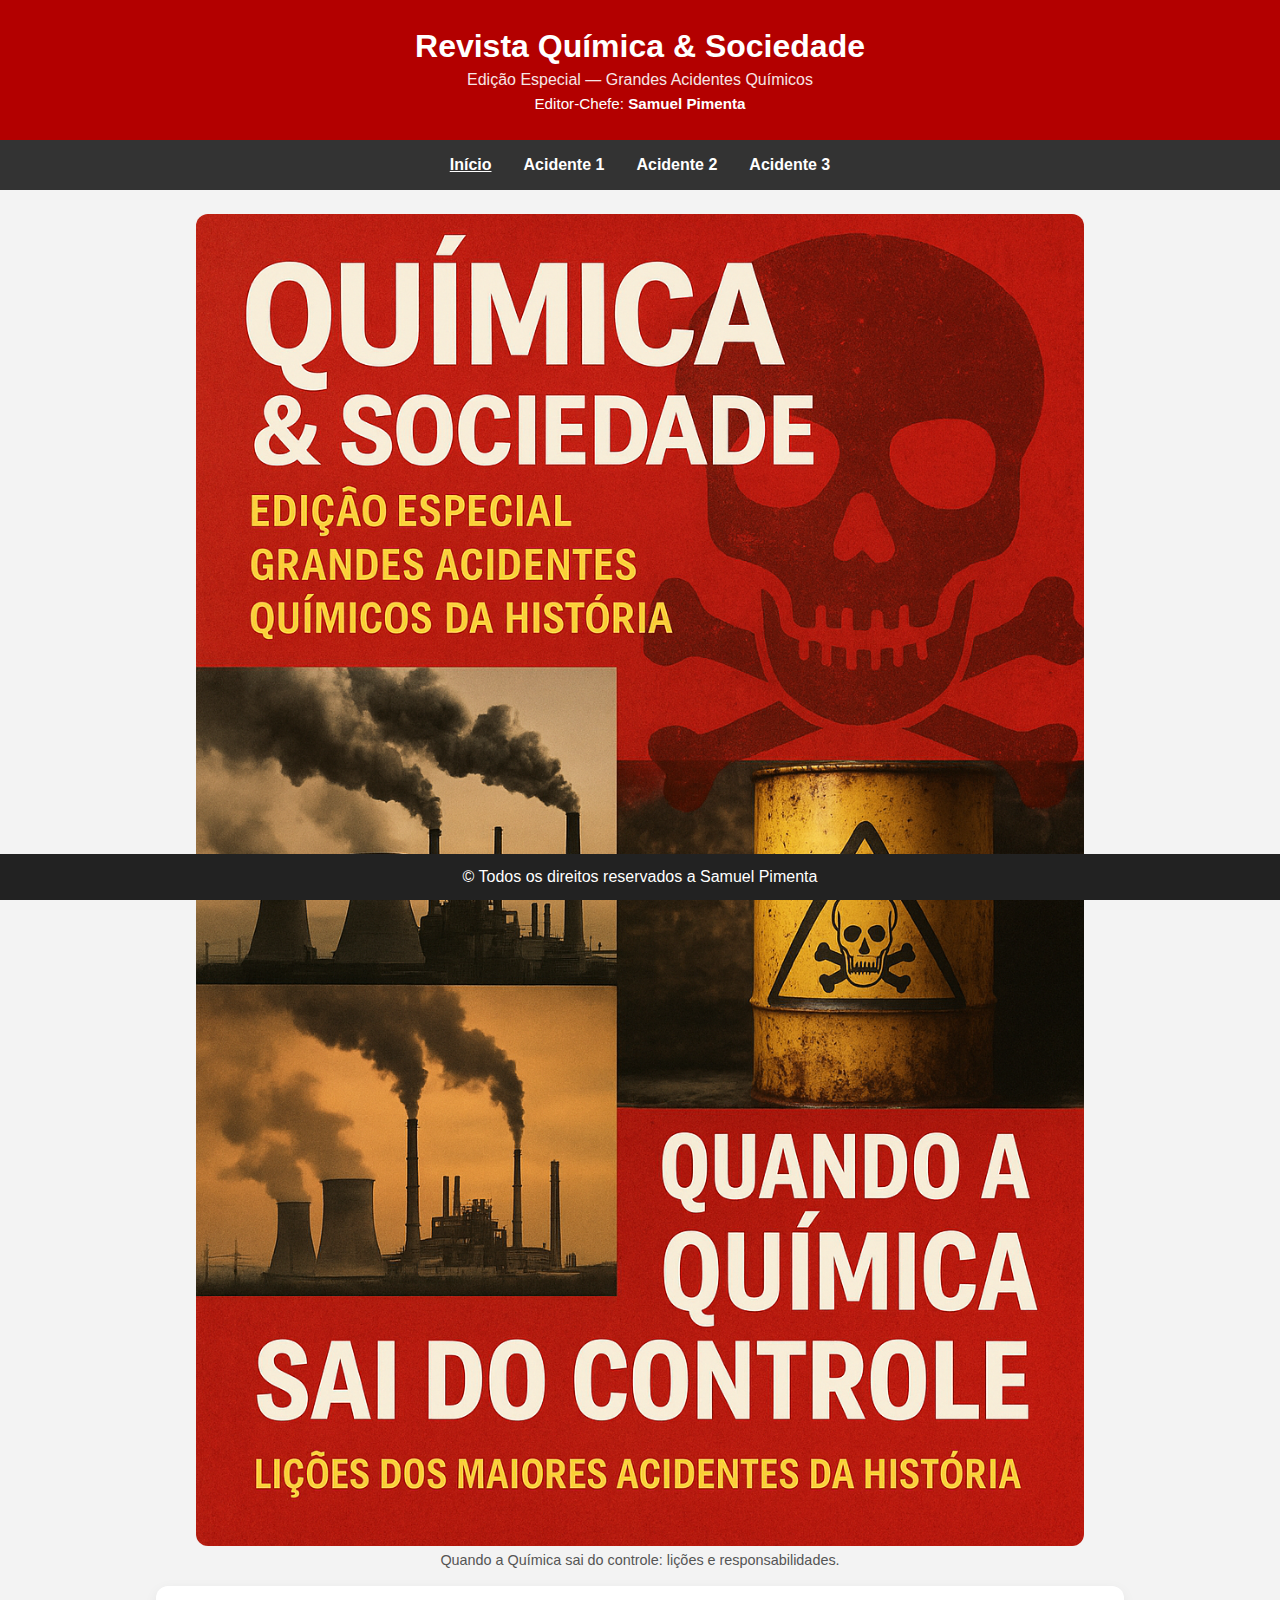
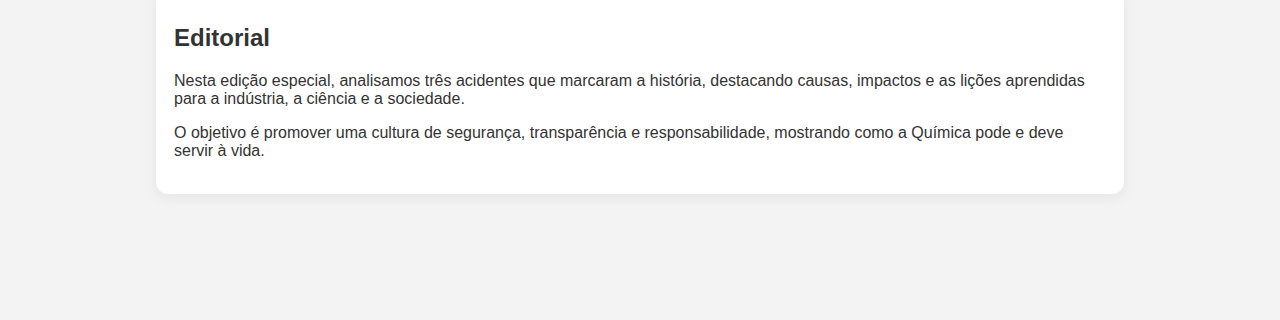
<file: index.html>
<!DOCTYPE html>
<html lang="pt-BR">
<head>
  <meta charset="UTF-8" />
  <meta http-equiv="refresh" content="0; url=pagina1.html" />
  <title>Redirecionando…</title>
</head>
<body>
  <p>Redirecionando para a <a href="pagina1.html">página inicial</a>…</p>
</body>
</html>
</file>
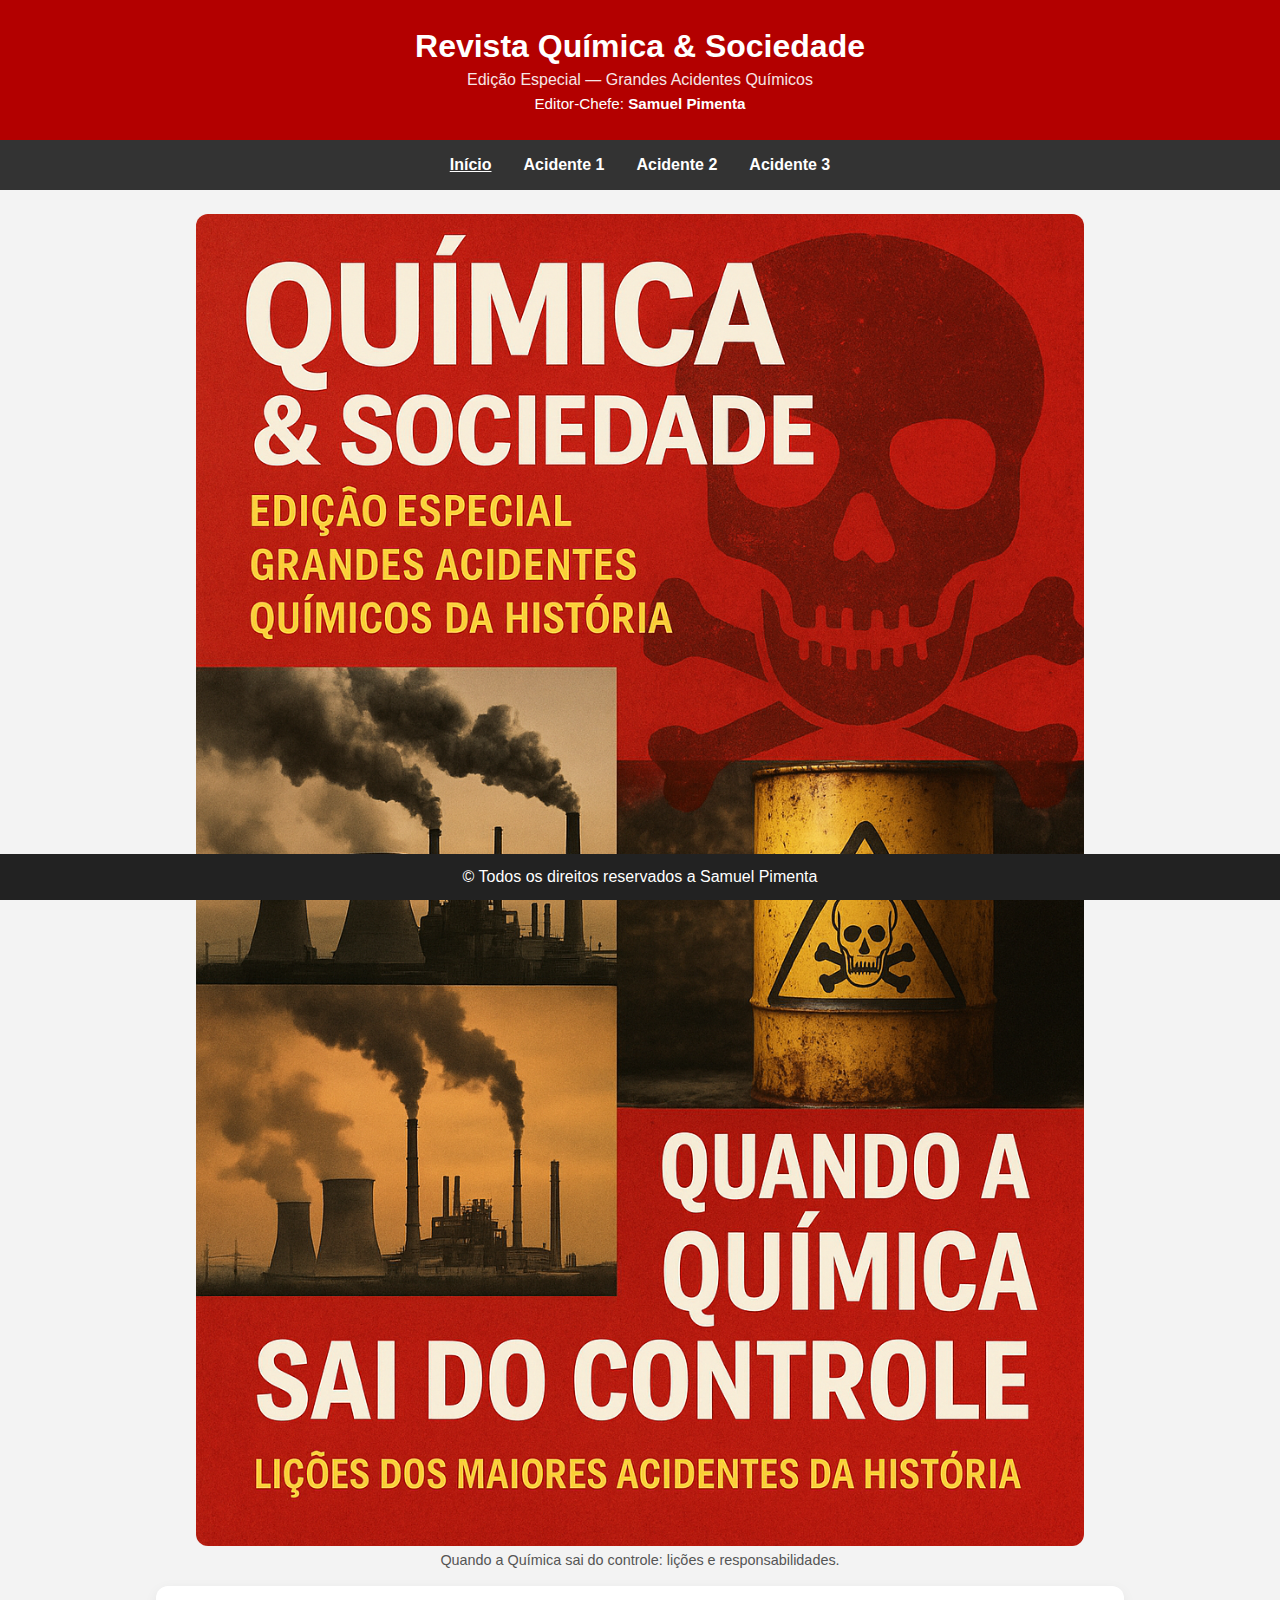
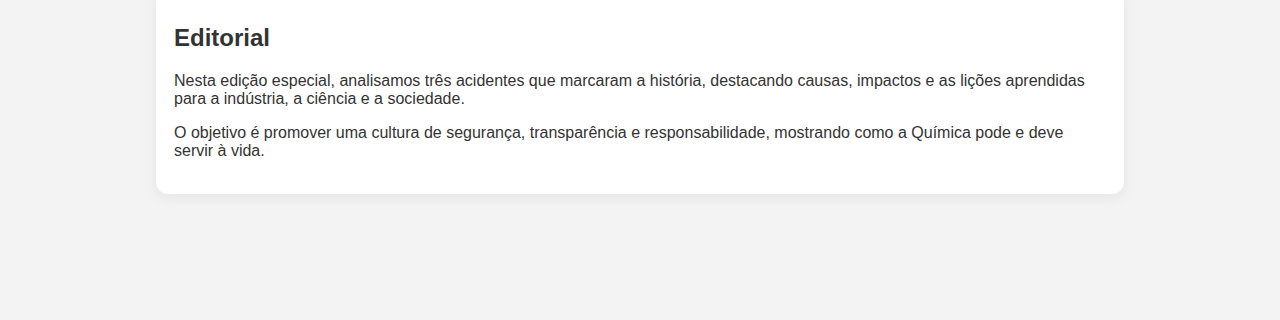
<file: pagina1.html>
<!DOCTYPE html>
<html lang="pt-BR">
<head>
  <meta charset="UTF-8" />
  <meta name="viewport" content="width=device-width, initial-scale=1" />
  <title>Revista Química & Sociedade — Capa</title>
  <link rel="stylesheet" href="pagina1.css" />
</head>
<body>
  <header class="topo">
    <h1>Revista Química & Sociedade</h1>
    <p class="sub">Edição Especial — Grandes Acidentes Químicos</p>
    <p class="editor">Editor-Chefe: <strong>Samuel Pimenta</strong></p>
  </header>

  <nav class="menu">
    <a href="pagina1.html" class="ativo">Início</a>
    <a href="pagina2.html">Acidente 1</a>
    <a href="pagina3.html">Acidente 2</a>
    <a href="pagina4.html">Acidente 3</a>
  </nav>

  <main class="conteudo">
    <figure class="hero">
      <img src="img/imagemcapa.png" alt="Capa da revista sobre acidentes químicos" />
      <figcaption>Quando a Química sai do controle: lições e responsabilidades.</figcaption>
    </figure>

    <section class="editorial">
      <h2>Editorial</h2>
      <p>
        Nesta edição especial, analisamos três acidentes que marcaram a história,
        destacando causas, impactos e as lições aprendidas para a indústria, a ciência e a sociedade.
      </p>
      <p>
        O objetivo é promover uma cultura de segurança, transparência e responsabilidade,
        mostrando como a Química pode e deve servir à vida.
      </p>
    </section>
  </main>

  <footer class="rodape">
    © Todos os direitos reservados a Samuel Pimenta
  </footer>
</body>
</html>
</file>
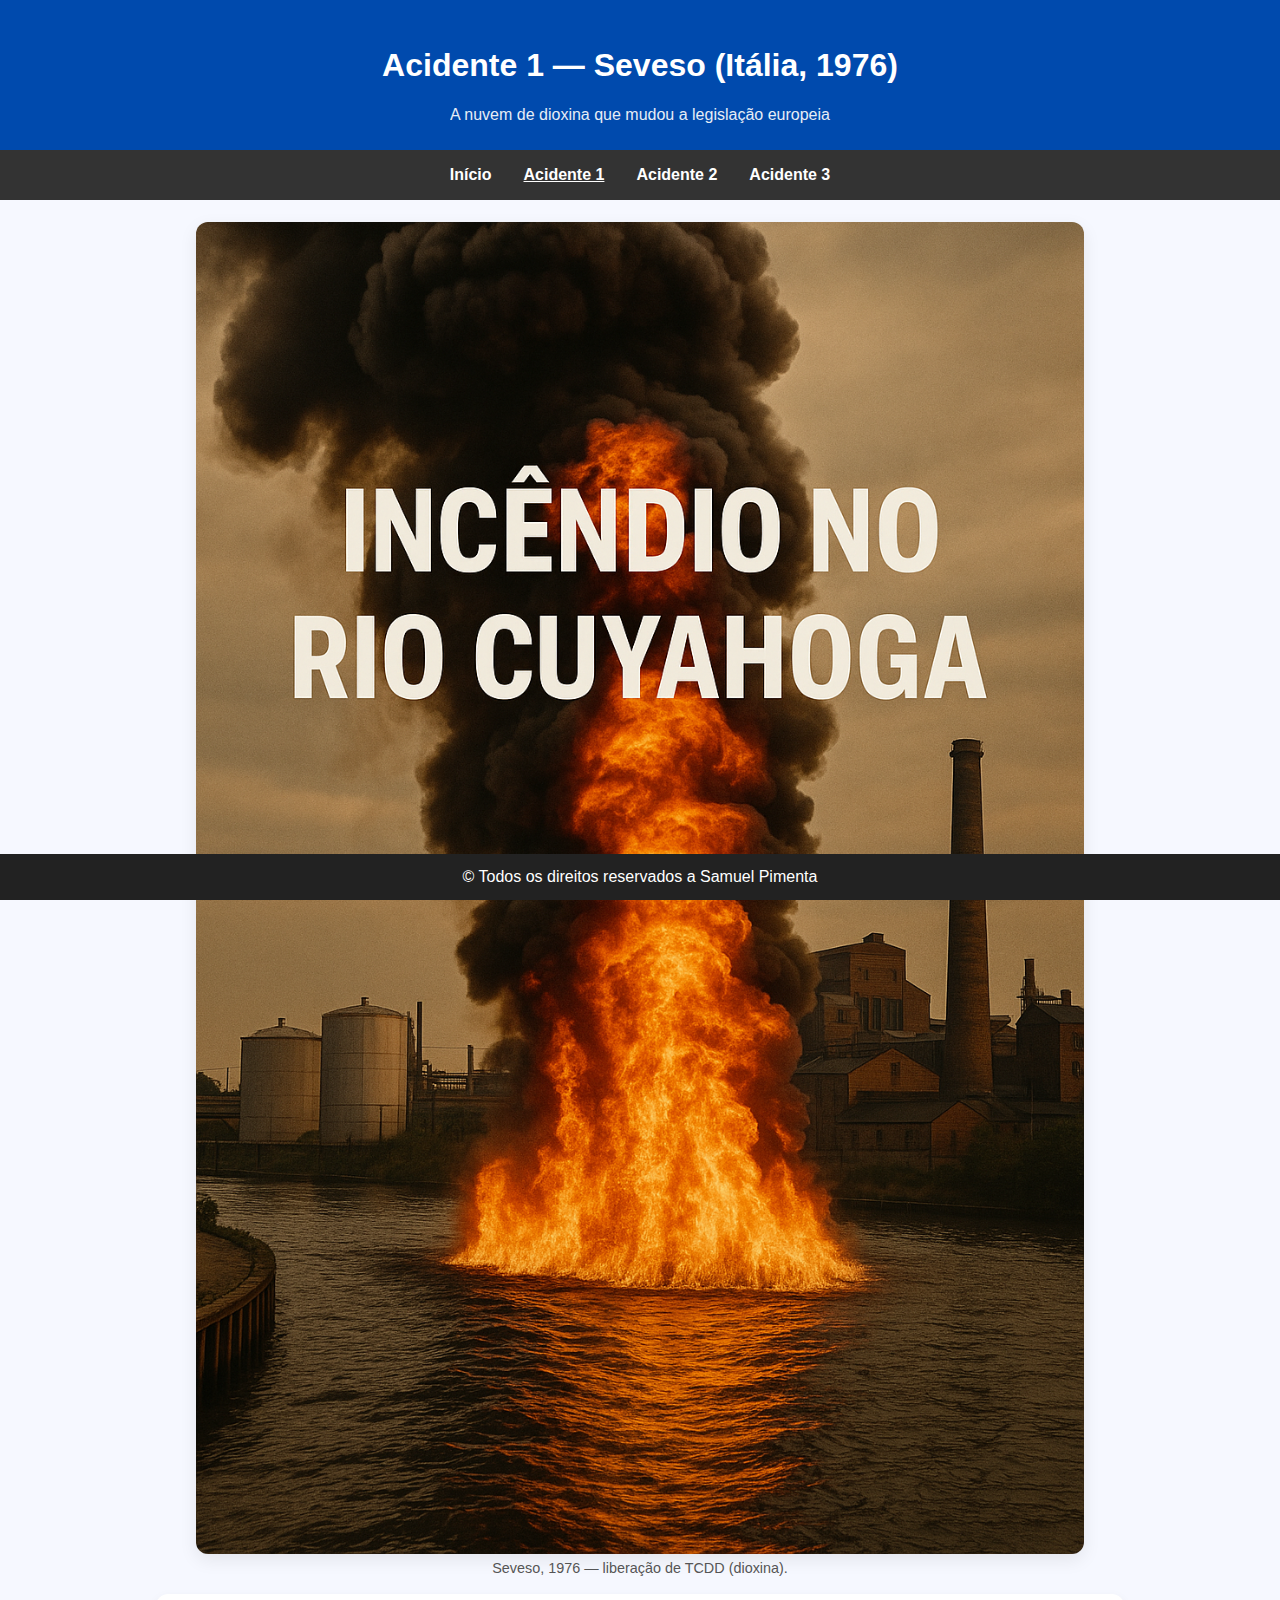
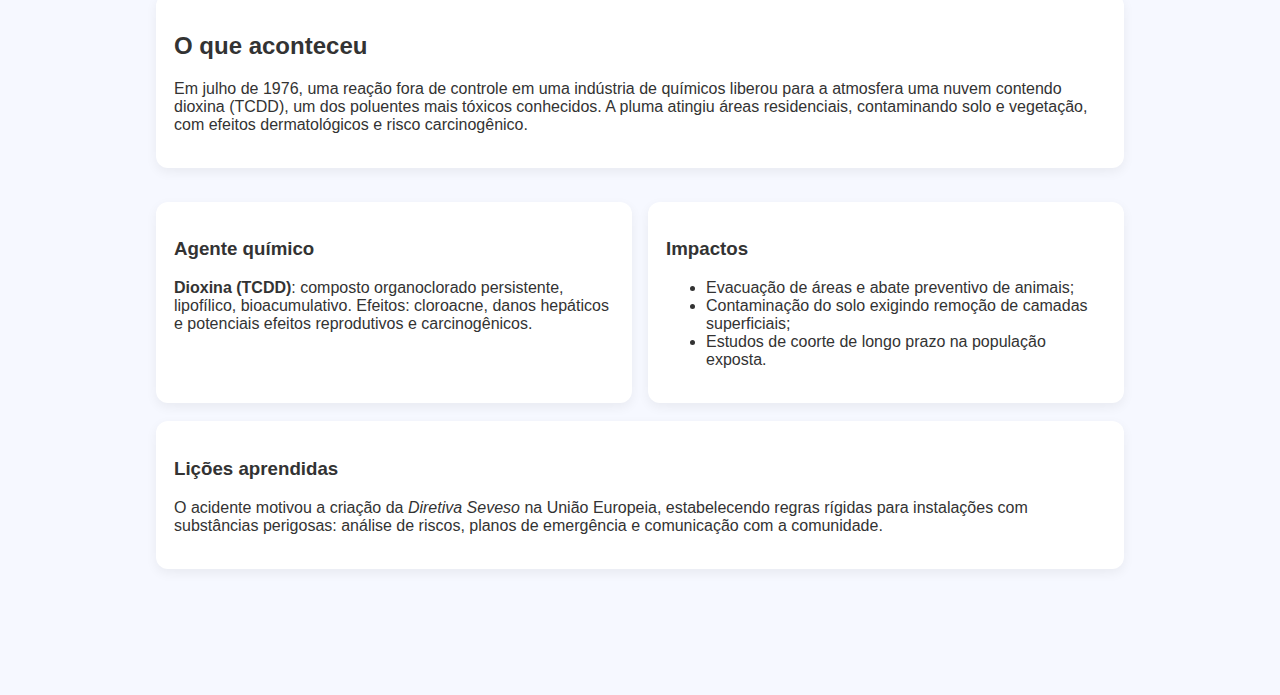
<file: pagina2.html>
<!DOCTYPE html>
<html lang="pt-BR">
<head>
  <meta charset="UTF-8" />
  <meta name="viewport" content="width=device-width, initial-scale=1" />
  <title>Acidente 1 — Seveso (1976)</title>
  <link rel="stylesheet" href="pagina2.css" />
</head>
<body>
  <header class="topo">
    <h1>Acidente 1 — Seveso (Itália, 1976)</h1>
    <p class="sub">A nuvem de dioxina que mudou a legislação europeia</p>
  </header>

  <nav class="menu">
    <a href="pagina1.html">Início</a>
    <a href="pagina2.html" class="ativo">Acidente 1</a>
    <a href="pagina3.html">Acidente 2</a>
    <a href="pagina4.html">Acidente 3</a>
  </nav>

  <main class="conteudo">
    <figure class="hero">
      <img src="img/acidenteincendio.png" alt="Seveso: liberação de dioxina TCDD" />
      <figcaption>Seveso, 1976 — liberação de TCDD (dioxina).</figcaption>
    </figure>

    <section class="cartao">
      <h2>O que aconteceu</h2>
      <p>
        Em julho de 1976, uma reação fora de controle em uma indústria de químicos
        liberou para a atmosfera uma nuvem contendo dioxina (TCDD), um dos poluentes
        mais tóxicos conhecidos. A pluma atingiu áreas residenciais, contaminando solo
        e vegetação, com efeitos dermatológicos e risco carcinogênico.
      </p>
    </section>

    <section class="grid-2">
      <article class="cartao">
        <h3>Agente químico</h3>
        <p>
          <strong>Dioxina (TCDD)</strong>: composto organoclorado persistente, lipofílico,
          bioacumulativo. Efeitos: cloroacne, danos hepáticos e potenciais efeitos
          reprodutivos e carcinogênicos.
        </p>
      </article>
      <article class="cartao">
        <h3>Impactos</h3>
        <ul>
          <li>Evacuação de áreas e abate preventivo de animais;</li>
          <li>Contaminação do solo exigindo remoção de camadas superficiais;</li>
          <li>Estudos de coorte de longo prazo na população exposta.</li>
        </ul>
      </article>
    </section>

    <section class="cartao">
      <h3>Lições aprendidas</h3>
      <p>
        O acidente motivou a criação da <em>Diretiva Seveso</em> na União Europeia,
        estabelecendo regras rígidas para instalações com substâncias perigosas:
        análise de riscos, planos de emergência e comunicação com a comunidade.
      </p>
    </section>
  </main>

  <footer class="rodape">© Todos os direitos reservados a Samuel Pimenta</footer>
</body>
</html>
</file>
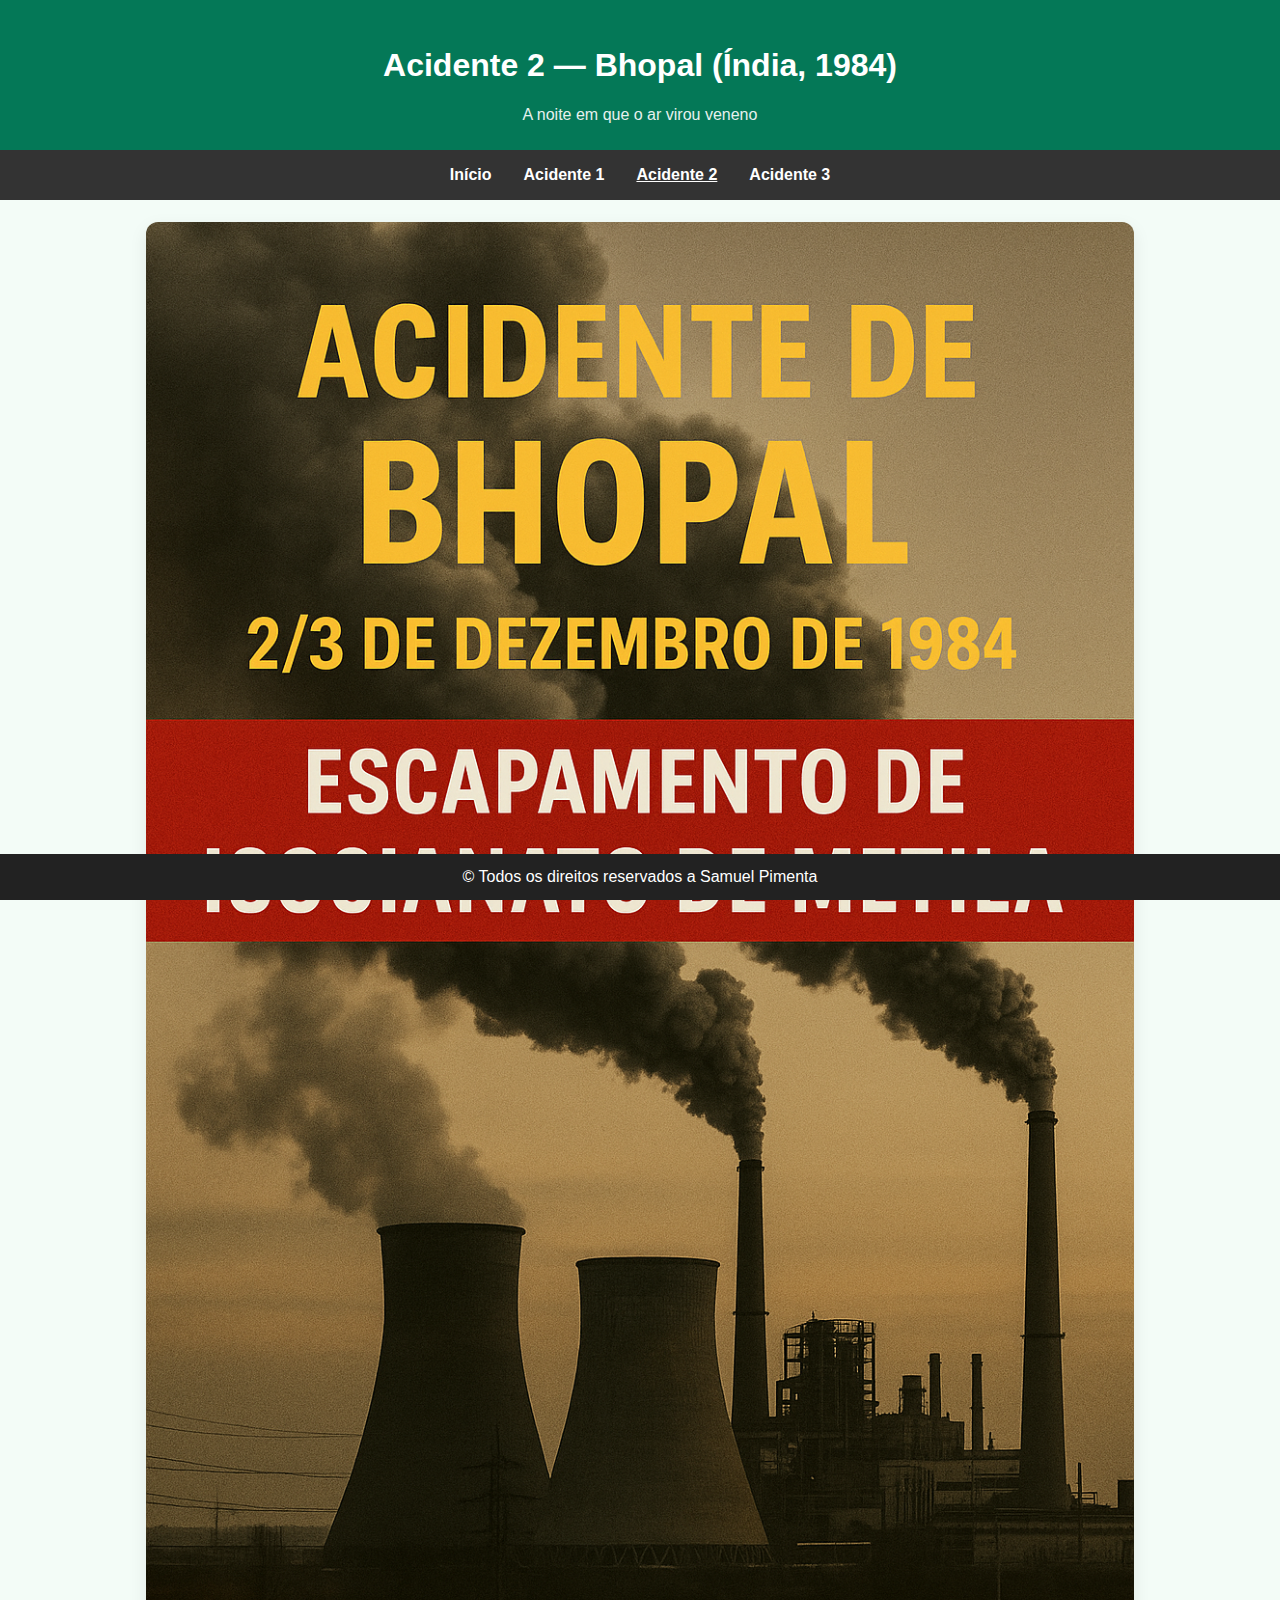
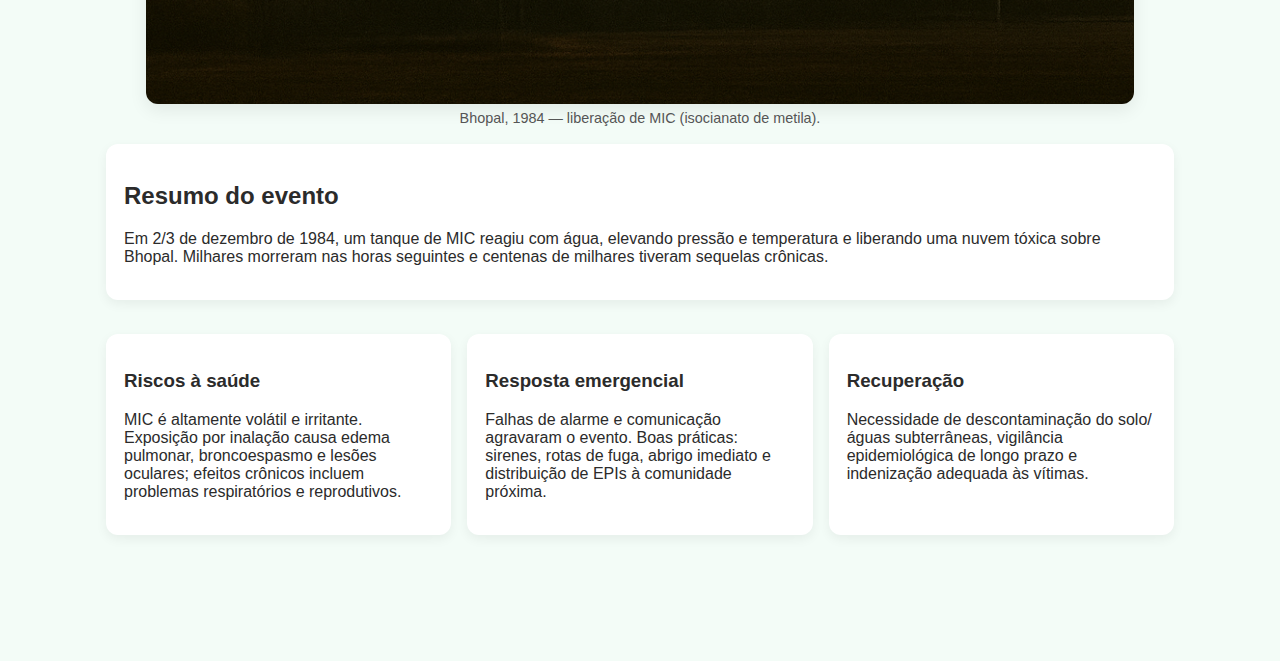
<file: pagina3.html>
<!DOCTYPE html>
<html lang="pt-BR">
<head>
  <meta charset="UTF-8" />
  <meta name="viewport" content="width=device-width, initial-scale=1" />
  <title>Acidente 2 — Bhopal (1984)</title>
  <link rel="stylesheet" href="pagina3.css" />
</head>
<body>
  <header class="topo">
    <h1>Acidente 2 — Bhopal (Índia, 1984)</h1>
    <p class="sub">A noite em que o ar virou veneno</p>
  </header>

  <nav class="menu">
    <a href="pagina1.html">Início</a>
    <a href="pagina2.html">Acidente 1</a>
    <a href="pagina3.html" class="ativo">Acidente 2</a>
    <a href="pagina4.html">Acidente 3</a>
  </nav>

  <main class="conteudo">
    <figure class="hero">
      <img src="img/acidentebophal.png" alt="Bhopal: vazamento de isocianato de metila (MIC)" />
      <figcaption>Bhopal, 1984 — liberação de MIC (isocianato de metila).</figcaption>
    </figure>

    <article class="cartao">
      <h2>Resumo do evento</h2>
      <p>
        Em 2/3 de dezembro de 1984, um tanque de MIC reagiu com água, elevando pressão
        e temperatura e liberando uma nuvem tóxica sobre Bhopal. Milhares morreram nas
        horas seguintes e centenas de milhares tiveram sequelas crônicas.
      </p>
    </article>

    <section class="grid-3">
      <div class="cartao">
        <h3>Riscos à saúde</h3>
        <p>MIC é altamente volátil e irritante. Exposição por inalação causa edema
        pulmonar, broncoespasmo e lesões oculares; efeitos crônicos incluem problemas
        respiratórios e reprodutivos.</p>
      </div>
      <div class="cartao">
        <h3>Resposta emergencial</h3>
        <p>Falhas de alarme e comunicação agravaram o evento. Boas práticas: sirenes,
        rotas de fuga, abrigo imediato e distribuição de EPIs à comunidade próxima.</p>
      </div>
      <div class="cartao">
        <h3>Recuperação</h3>
        <p>Necessidade de descontaminação do solo/águas subterrâneas, vigilância
        epidemiológica de longo prazo e indenização adequada às vítimas.</p>
      </div>
    </section>
  </main>

  <footer class="rodape">© Todos os direitos reservados a Samuel Pimenta</footer>
</body>
</html>
</file>
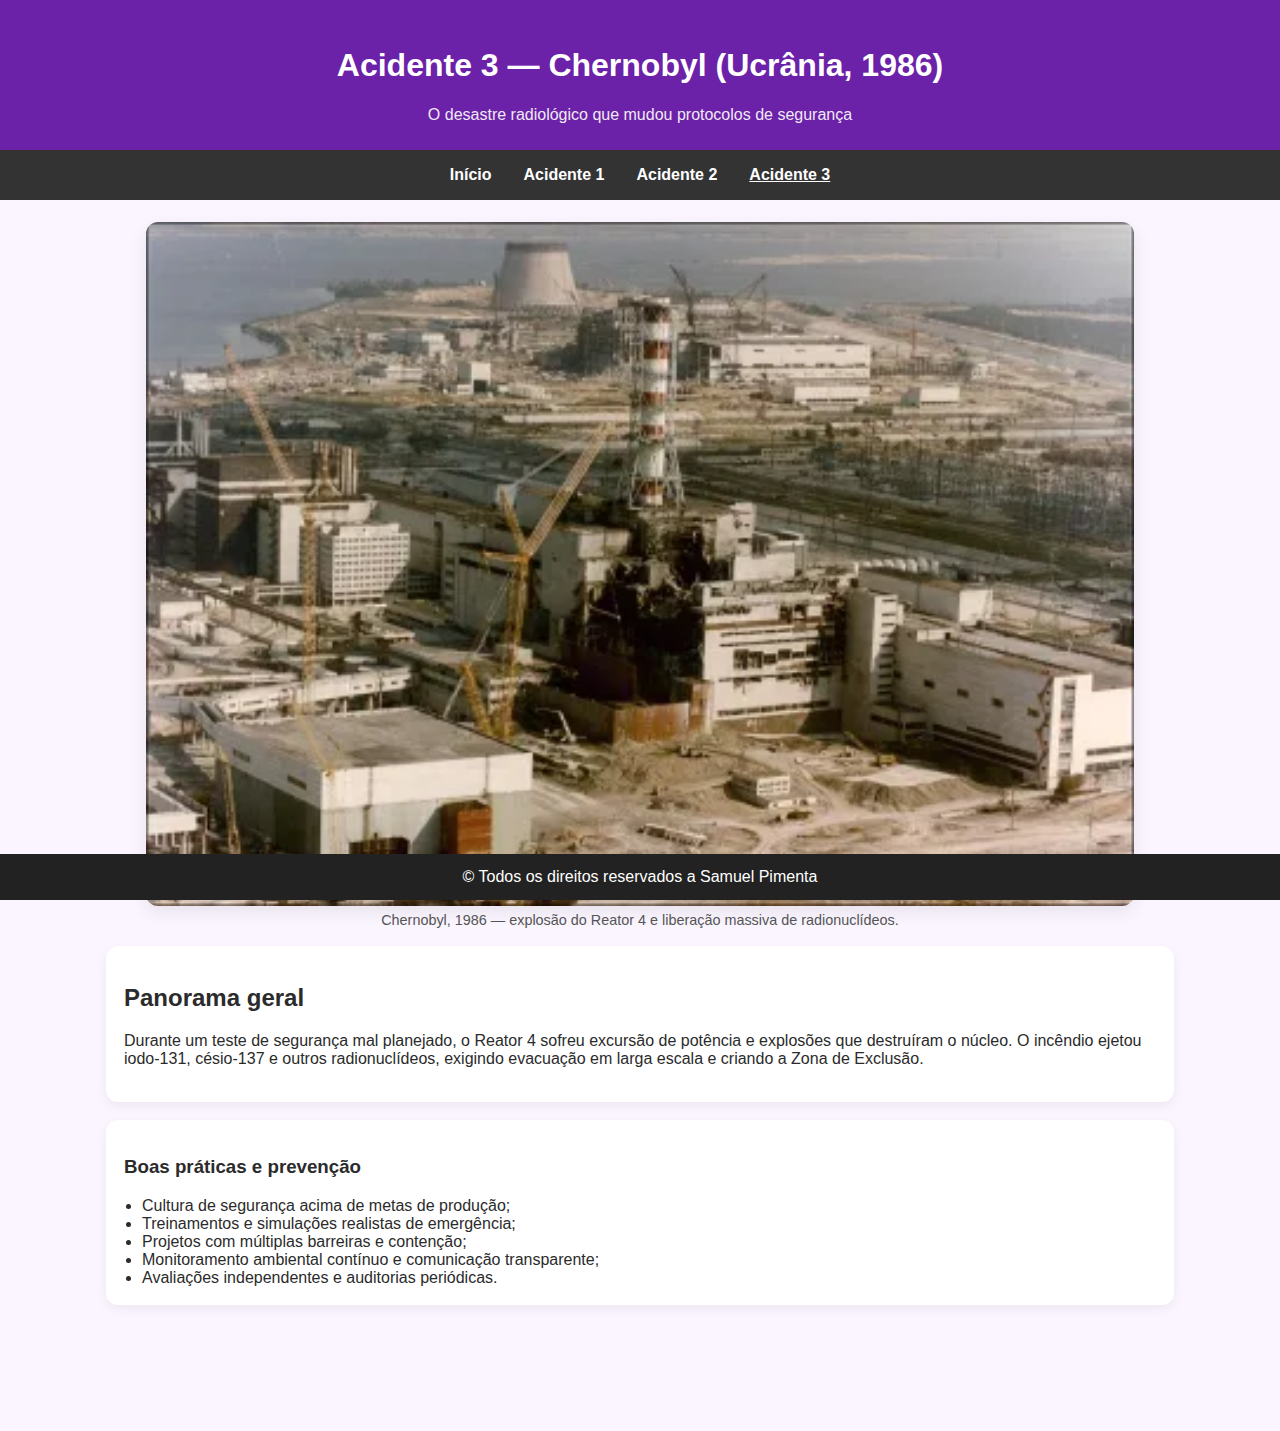
<file: pagina4.html>
<!DOCTYPE html>
<html lang="pt-BR">
<head>
  <meta charset="UTF-8" />
  <meta name="viewport" content="width=device-width, initial-scale=1" />
  <title>Acidente 3 — Chernobyl (1986)</title>
  <link rel="stylesheet" href="pagina4.css" />
</head>
<body>
  <header class="topo">
    <h1>Acidente 3 — Chernobyl (Ucrânia, 1986)</h1>
    <p class="sub">O desastre radiológico que mudou protocolos de segurança</p>
  </header>

  <nav class="menu">
    <a href="pagina1.html">Início</a>
    <a href="pagina2.html">Acidente 1</a>
    <a href="pagina3.html">Acidente 2</a>
    <a href="pagina4.html" class="ativo">Acidente 3</a>
  </nav>

  <main class="conteudo">
    <figure class="hero">
      <img src="img/acidentechernobyl.webp" alt="Chernobyl: explosão do Reator 4" />
      <figcaption>Chernobyl, 1986 — explosão do Reator 4 e liberação massiva de radionuclídeos.</figcaption>
    </figure>

    <section class="cartao">
      <h2>Panorama geral</h2>
      <p>
        Durante um teste de segurança mal planejado, o Reator 4 sofreu excursão de potência
        e explosões que destruíram o núcleo. O incêndio ejetou iodo-131, césio-137 e outros
        radionuclídeos, exigindo evacuação em larga escala e criando a Zona de Exclusão.
      </p>
    </section>

    <section class="cartao lista">
      <h3>Boas práticas e prevenção</h3>
      <ul>
        <li>Cultura de segurança acima de metas de produção;</li>
        <li>Treinamentos e simulações realistas de emergência;</li>
        <li>Projetos com múltiplas barreiras e contenção;</li>
        <li>Monitoramento ambiental contínuo e comunicação transparente;</li>
        <li>Avaliações independentes e auditorias periódicas.</li>
      </ul>
    </section>
  </main>

  <footer class="rodape">© Todos os direitos reservados a Samuel Pimenta</footer>
</body>
</html>
</file>
<file: pagina1.css>
:root {
  --prim: #b30000;
  --escuro: #222;
  --cinza: #f3f3f3;
  --texto: #333;
}
* { box-sizing: border-box; }
body {
  margin: 0;
  font-family: Arial, Helvetica, sans-serif;
  color: var(--texto);
  background: var(--cinza);
}
.topo { background: var(--prim); color: #fff; text-align: center; padding: 28px 16px; }
.topo h1 { margin: 0 0 6px; }
.sub { margin: 0; opacity: .9; }
.editor { margin: 6px 0 0; font-size: .95rem; }
.menu { display: flex; gap: 12px; justify-content: center; flex-wrap: wrap; background: #333; padding: 10px; }
.menu a { color: #fff; text-decoration: none; font-weight: bold; padding: 6px 10px; }
.menu a.ativo, .menu a:hover { text-decoration: underline; }
.conteudo { max-width: 1000px; margin: 24px auto 80px; padding: 0 16px; }
.hero img { width: 100%; border-radius: 12px; display: block; }
.hero figcaption { text-align: center; font-size: .9rem; color: #555; margin-top: 6px; }
.editorial { background: #fff; padding: 18px; border-radius: 12px; margin-top: 18px; box-shadow: 0 4px 14px rgba(0,0,0,.06); }
.rodape { text-align: center; padding: 14px; background: var(--escuro); color: #fff; position: sticky; bottom: 0; width: 100%; }
</file>
<file: pagina2.css>
:root { --cor: #004aad; --fundo: #f6f8ff; }
*{box-sizing:border-box}
body{margin:0;font-family:Arial,Helvetica,sans-serif;background:var(--fundo);color:#333}
.topo{background:var(--cor);color:#fff;text-align:center;padding:26px 16px}
.sub{margin:6px 0 0;opacity:.9}
.menu{display:flex;gap:12px;justify-content:center;background:#333;padding:10px}
.menu a{color:#fff;text-decoration:none;font-weight:bold;padding:6px 10px}
.menu a.ativo,.menu a:hover{text-decoration:underline}
.conteudo{max-width:1000px;margin:22px auto 80px;padding:0 16px}
.hero img{width:100%;border-radius:12px;display:block;box-shadow:0 6px 18px rgba(0,0,0,.08)}
.hero figcaption{text-align:center;font-size:.9rem;color:#555;margin-top:6px}
.cartao{background:#fff;padding:18px;border-radius:12px;margin-top:18px;box-shadow:0 4px 12px rgba(0,0,0,.06)}
.grid-2{display:grid;grid-template-columns:1fr;gap:16px;margin-top:16px}
@media(min-width:820px){.grid-2{grid-template-columns:1fr 1fr}}
.rodape{text-align:center;padding:14px;background:#222;color:#fff;position:sticky;bottom:0}
</file>
<file: pagina3.css>
:root { --cor:#047857; --fundo:#f3fcf7; }
*{box-sizing:border-box}
body{margin:0;font-family:Arial,Helvetica,sans-serif;background:var(--fundo);color:#2b2b2b}
.topo{background:var(--cor);color:#fff;text-align:center;padding:26px 16px}
.sub{margin:6px 0 0;opacity:.9}
.menu{display:flex;gap:12px;justify-content:center;background:#333;padding:10px}
.menu a{color:#fff;text-decoration:none;font-weight:bold;padding:6px 10px}
.menu a.ativo,.menu a:hover{text-decoration:underline}
.conteudo{max-width:1100px;margin:22px auto 80px;padding:0 16px}
.hero img{width:100%;border-radius:12px;display:block;box-shadow:0 6px 18px rgba(0,0,0,.08)}
.hero figcaption{text-align:center;font-size:.9rem;color:#555;margin-top:6px}
.cartao{background:#fff;padding:18px;border-radius:12px;margin-top:18px;box-shadow:0 4px 12px rgba(0,0,0,.06)}
.grid-3{display:grid;grid-template-columns:1fr;gap:16px;margin-top:16px}
@media(min-width:920px){.grid-3{grid-template-columns:repeat(3,1fr)}}
.rodape{text-align:center;padding:14px;background:#222;color:#fff;position:sticky;bottom:0}
</file>
<file: pagina4.css>
:root { --cor:#6b21a8; --fundo:#faf5ff; }
*{box-sizing:border-box}
body{margin:0;font-family:Arial,Helvetica,sans-serif;background:var(--fundo);color:#2b2b2b}
.topo{background:var(--cor);color:#fff;text-align:center;padding:26px 16px}
.sub{margin:6px 0 0;opacity:.9}
.menu{display:flex;gap:12px;justify-content:center;background:#333;padding:10px}
.menu a{color:#fff;text-decoration:none;font-weight:bold;padding:6px 10px}
.menu a.ativo,.menu a:hover{text-decoration:underline}
.conteudo{max-width:1100px;margin:22px auto 80px;padding:0 16px}
.hero img{width:100%;border-radius:12px;display:block;box-shadow:0 6px 18px rgba(0,0,0,.08)}
.hero figcaption{text-align:center;font-size:.9rem;color:#555;margin-top:6px}
.cartao{background:#fff;padding:18px;border-radius:12px;margin-top:18px;box-shadow:0 4px 12px rgba(0,0,0,.06)}
.lista ul{margin:0;padding-left:18px}
.rodape{text-align:center;padding:14px;background:#222;color:#fff;position:sticky;bottom:0}
</file>
